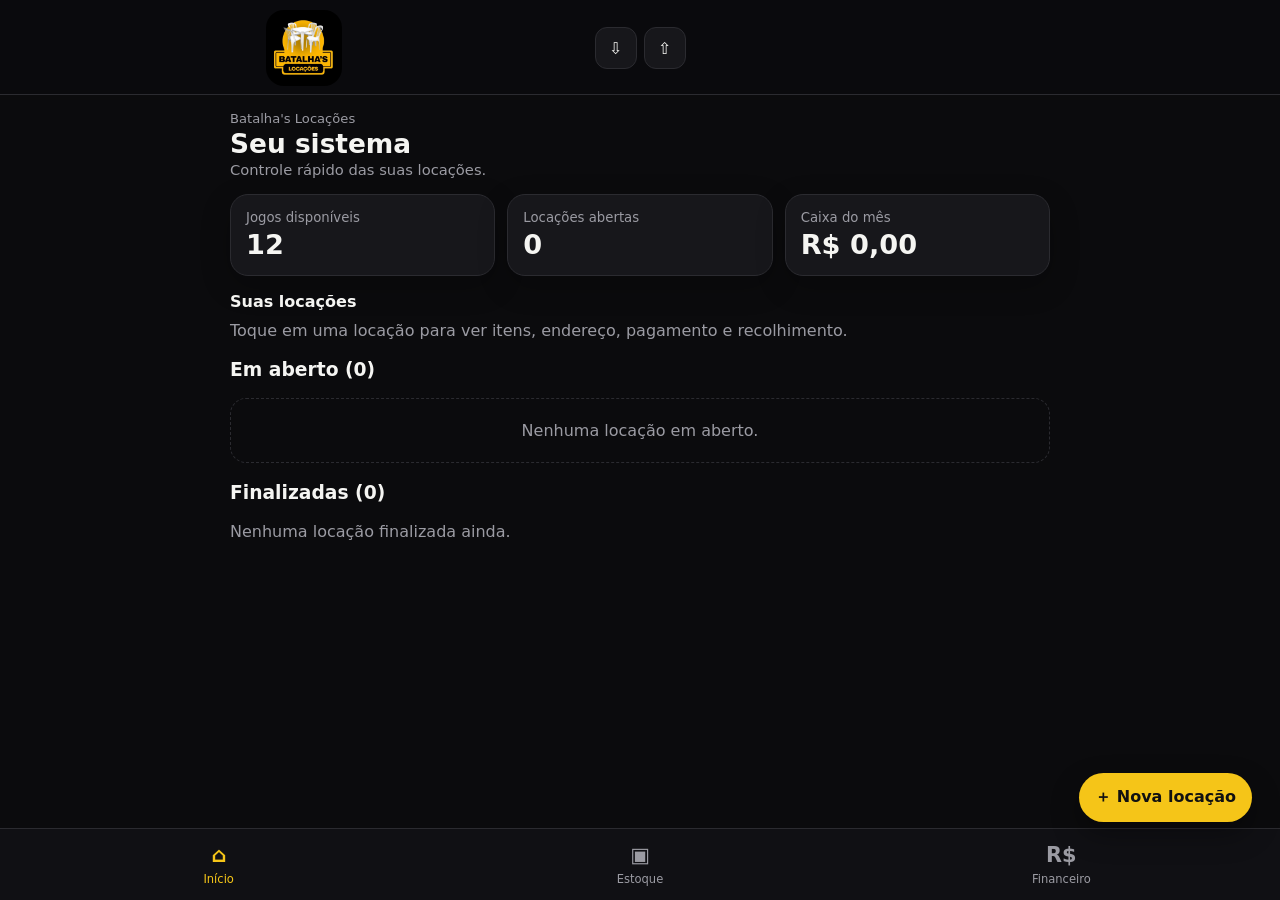
<file: index.html>
<!doctype html><html lang="pt-BR"><head><meta charset="utf-8"><meta name="viewport" content="width=device-width,initial-scale=1,viewport-fit=cover"><meta name="theme-color" content="#0b0b0d"><meta name="apple-mobile-web-app-capable" content="yes"><meta name="apple-mobile-web-app-status-bar-style" content="black-translucent"><meta name="apple-mobile-web-app-title" content="Gestor de Locações"><link rel="manifest" href="manifest.json"><link rel="apple-touch-icon" href="icons/icon-192.png"><link rel="stylesheet" href="styles.css"><title>Gestor de Locações</title><style>
.bottom-nav{grid-template-columns:repeat(3,minmax(0,1fr))!important;justify-items:stretch!important}
.bottom-nav .nav-btn{width:100%;min-width:0;display:flex;flex-direction:column;justify-content:center;align-items:center;text-align:center;gap:4px;padding:7px 2px}
.bottom-nav .nav-btn span{display:flex;align-items:center;justify-content:center;min-height:25px;line-height:1;font-size:1.3rem}
.bottom-nav .nav-btn small{display:block;text-align:center;width:100%}
</style><script>
if('serviceWorker' in navigator){navigator.serviceWorker.getRegistrations().then(rs=>Promise.all(rs.map(r=>r.unregister()))).catch(()=>{});}
if('caches' in window){caches.keys().then(keys=>Promise.all(keys.filter(k=>k.startsWith('gestor-locacoes-')).map(k=>caches.delete(k)))).catch(()=>{});}
</script></head><body><div id="app"><header class="topbar"><img class="brand-logo" src="logo.jpeg" alt="Batalha's Locações"><div class="top-actions"><button class="icon-btn" id="backupBtn" aria-label="Exportar dados">⇩</button><label class="icon-btn file-btn" aria-label="Importar dados">⇧<input id="restoreInput" type="file" accept="application/json"></label></div></header><main id="screen" class="screen"></main><nav class="bottom-nav" aria-label="Navegação principal"><button data-tab="home" class="nav-btn active"><span>⌂</span><small>Início</small></button><button data-tab="stock" class="nav-btn"><span>▣</span><small>Estoque</small></button><button data-tab="finance" class="nav-btn"><span>R$</span><small>Financeiro</small></button></nav></div><div id="modal" class="modal hidden" role="dialog" aria-modal="true"><div class="modal-card"><div class="modal-head"><h3 id="modalTitle"></h3><button class="icon-btn" id="closeModal">×</button></div><div id="modalBody"></div></div></div><script src="app.js?v=9"></script><script>
// Correções não destrutivas para a versão original.
const localDate=()=>{const d=new Date();return [d.getFullYear(),String(d.getMonth()+1).padStart(2,'0'),String(d.getDate()).padStart(2,'0')].join('-')};
const paidAmount=r=>state.payments.filter(p=>p.rentalId===r.id).reduce((s,p)=>s+Number(p.amount||0),0);
const pendingAmount=r=>Math.max(0,Number(r.finalTotal||0)-paidAmount(r));
const reservedItems=(start,end)=>{let tables=0,chairs=0;for(const r of state.rentals){if(r.actualReturn||r.pickup>end||r.returnDate<start)continue;const q=demandFor(r.items||[]);tables+=q.tables;chairs+=q.chairs}return {tables,chairs}};
// Painel: todos os contratos ainda não recolhidos comprometem o estoque, inclusive os futuros.
gamesAvailable=function(){let tables=0,chairs=0;for(const r of state.rentals){if(r.actualReturn)continue;const q=demandFor(r.items||[]);tables+=q.tables;chairs+=q.chairs}return Math.max(0,Math.min(sumType('mesa')-tables,Math.floor((sumType('cadeira')-chairs)/4)))};
availableForPeriod=function(start,end){const used=reservedItems(start,end);return {tables:Math.max(0,sumType('mesa')-used.tables),chairs:Math.max(0,sumType('cadeira')-used.chairs)}};
const oldRentalForm=rentalForm;
rentalForm=function(){oldRentalForm();const f=document.getElementById('rentalForm');if(!f)return;const oldSubmit=f.onsubmit;f.onsubmit=e=>{e.preventDefault();const start=f.pickup.value,end=f.returnDate.value;if(end<start){alert('A devolução não pode ser anterior à retirada.');return}const items=state.products.filter(p=>p.type!=='outro').map(p=>({productId:p.id,qty:Number(f.elements['qty_'+p.id]?.value||0)})).filter(i=>i.qty>0);if(!items.length){alert('Escolha pelo menos um item.');return}const dem=demandFor(items),av=availableForPeriod(start,end);if(dem.tables>av.tables||dem.chairs>av.chairs){alert('Estoque insuficiente neste período. Disponíveis: '+av.tables+' mesas e '+av.chairs+' cadeiras.');return}oldSubmit.call(f,e)};};
function openRentalDetail(id){const r=state.rentals.find(x=>x.id===id);if(!r)return;openModal('Acompanhar locação',`<div class="form"><div class="card"><div class="name">${esc(r.client)}</div><div class="muted">${fmtDate(r.pickup)} → ${fmtDate(r.returnDate)}</div><div class="price">Total ${brl(r.finalTotal)} · Recebido ${brl(paidAmount(r))} · Falta ${brl(pendingAmount(r))}</div></div><div class="field"><label>Entrega</label><button type="button" class="btn secondary" id="deliveryStatus">${r.delivered?'✓ Entregue':'Marcar como entregue'}</button></div><div class="field"><label>Retirada dos itens</label><button type="button" class="btn secondary" id="pickupStatus">${r.actualReturn?'✓ Recolhido':'Marcar como recolhido'}</button></div><div class="field"><label>Pagamento</label><div class="muted">${pendingAmount(r)===0?'✓ Pago integralmente':brl(pendingAmount(r))+' pendente'}</div>${pendingAmount(r)>0?'<button type="button" class="btn" id="receivePayment">Registrar pagamento</button>':''}</div><div class="field"><label>Gerenciar locação</label><button type="button" class="btn secondary" id="deleteRental" style="border-color:#b33;color:#ff8d8d">Excluir locação</button><div class="muted">Use para apagar testes ou registros lançados por engano.</div></div></div>`);document.getElementById('deliveryStatus').onclick=()=>{r.delivered=!r.delivered;save();render();openRentalDetail(id)};document.getElementById('pickupStatus').onclick=()=>{if(!r.actualReturn&&!confirm('Confirmar recolhimento dos itens e liberação do estoque?'))return;r.actualReturn=r.actualReturn?null:localDate();save();render();openRentalDetail(id)};document.getElementById('deleteRental').onclick=()=>{const linked=state.payments.filter(p=>p.rentalId===id);const msg='Excluir definitivamente a locação de '+r.client+'?'+(linked.length?'\n\nATENÇÃO: existem '+linked.length+' pagamento(s) vinculado(s), totalizando '+brl(linked.reduce((n,p)=>n+Number(p.amount||0),0))+'. Eles também serão excluídos do financeiro.':'')+'\n\nEsta ação não pode ser desfeita. Faça um backup antes se precisar guardar os dados.';if(!confirm(msg))return;state.rentals=state.rentals.filter(x=>x.id!==id);if(linked.length)state.payments=state.payments.filter(p=>p.rentalId!==id);save();closeModal();render();alert('Locação excluída.');};const b=document.getElementById('receivePayment');if(b)b.onclick=()=>{closeModal();tab='finance';render();const sel=document.querySelector('#payForm [name="rentalId"]');if(sel)sel.value=id}};
const originalRentals=rentals;
rentals=function(){const h=originalRentals();return h.replace(/<div class="card"><div class="row">/g,'<div class="card"><div class="row">').replace(/<\/span><\/div><\/div><\/div>/g,'</span></div></div></div>')+`<div class="section"><h3>Acompanhar locações</h3><div class="list">${state.rentals.slice().reverse().map(r=>`<div class="card"><div class="row"><div><div class="name">${esc(r.client)}</div><div class="muted">${r.delivered?'Entregue':'Entrega pendente'} · ${r.actualReturn?'Recolhido':'Aguardando retirada'} · ${pendingAmount(r)===0?'Pago':brl(pendingAmount(r))+' pendente'}</div></div><button class="small-btn" data-open-rental="${esc(r.id)}">Acompanhar</button></div></div>`).join('')}</div></div>`};
finance=function(){const m=localDate().slice(0,7),rec=state.payments.filter(p=>p.date?.startsWith(m)).reduce((s,p)=>s+Number(p.amount||0),0),exp=state.expenses.filter(p=>p.date?.startsWith(m)).reduce((s,p)=>s+Number(p.amount||0),0),ar=state.rentals.reduce((s,r)=>s+pendingAmount(r),0),unlinked=state.payments.filter(p=>!p.rentalId);return `<section class="hero"><div><div class="title">Financeiro</div><div class="sub">Mês atual · ${m}</div></div><button class="btn" data-add-expense>+ Despesa</button></section><div class="grid"><div class="card metric"><div class="label">Recebido</div><div class="num">${brl(rec)}</div></div><div class="card metric"><div class="label">A receber</div><div class="num">${brl(ar)}</div></div><div class="card metric"><div class="label">Despesas</div><div class="num">${brl(exp)}</div></div><div class="card metric"><div class="label">Resultado</div><div class="num">${brl(rec-exp)}</div></div></div><div class="section"><h3>Registrar pagamento de locação</h3><div class="card"><form id="payForm" class="form"><div class="field"><label>Locação</label><select name="rentalId" required><option value="">Selecione a locação</option>${state.rentals.filter(r=>pendingAmount(r)>0).map(r=>`<option value="${esc(r.id)}">${esc(r.client)} — falta ${brl(pendingAmount(r))}</option>`).join('')}</select></div><div class="two"><div class="field"><label>Data</label><input name="date" type="date" value="${localDate()}" required></div><div class="field"><label>Valor recebido</label><input name="amount" type="number" step="0.01" min="0.01" required></div></div><div class="field"><label>Observação</label><input name="note" placeholder="Ex.: pagamento na entrega"></div><button class="btn">Salvar recebimento</button></form></div></div>${unlinked.length?`<div class="section"><h3>Vincular recebimentos antigos</h3><div class="hint">Use esta opção para pagamentos já registrados. Não gera nova entrada no caixa.</div><div class="card"><form id="linkPaymentForm" class="form"><div class="field"><label>Pagamento existente</label><select name="paymentId" required>${unlinked.map(p=>`<option value="${esc(p.id)}">${fmtDate(p.date)} · ${brl(p.amount)} · ${esc(p.note||'Sem observação')}</option>`).join('')}</select></div><div class="field"><label>Locação correspondente</label><select name="rentalId" required>${state.rentals.filter(r=>pendingAmount(r)>0).map(r=>`<option value="${esc(r.id)}">${esc(r.client)} · falta ${brl(pendingAmount(r))}</option>`).join('')}</select></div><button class="btn">Vincular sem duplicar</button></form></div></div>`:''}`};
const originalStock=stock;
stock=function(){const h=originalStock();const used=(()=>{let tables=0,chairs=0;for(const r of state.rentals){if(r.actualReturn)continue;const q=demandFor(r.items||[]);tables+=q.tables;chairs+=q.chairs}return {tables,chairs}})();return h.replace('<div class="label">Mesas</div><div class="num">'+sumType('mesa')+'</div>','<div class="label">Mesas disponíveis</div><div class="num">'+Math.max(0,sumType('mesa')-used.tables)+'</div>').replace('<div class="label">Cadeiras</div><div class="num">'+sumType('cadeira')+'</div>','<div class="label">Cadeiras disponíveis</div><div class="num">'+Math.max(0,sumType('cadeira')-used.chairs)+'</div>')};
const originalBind=bind;
bind=function(){originalBind();document.querySelectorAll('.nav-btn').forEach(b=>{const previous=b.onclick;b.onclick=()=>{closeModal();previous?.()}});document.querySelectorAll('[data-open-rental]').forEach(b=>b.onclick=()=>openRentalDetail(b.dataset.openRental));const pf=document.getElementById('payForm');if(pf)pf.addEventListener('submit',e=>{e.preventDefault();e.stopImmediatePropagation();const f=new FormData(pf),r=state.rentals.find(x=>x.id===f.get('rentalId')),amount=Number(f.get('amount'));if(!r||!Number.isFinite(amount)||amount<=0||amount>pendingAmount(r)+0.001){alert('Informe um valor válido, até o saldo pendente.');return}state.payments.push({id:uid(),rentalId:r.id,date:f.get('date'),amount,note:f.get('note')||''});save();render()},true);const lf=document.getElementById('linkPaymentForm');if(lf)lf.onsubmit=e=>{e.preventDefault();const f=new FormData(lf),p=state.payments.find(x=>x.id===f.get('paymentId')),r=state.rentals.find(x=>x.id===f.get('rentalId'));if(!p||!r||Number(p.amount)>pendingAmount(r)+0.001){alert('Pagamento maior que o saldo pendente ou seleção inválida.');return}if(!confirm('Vincular '+brl(p.amount)+' à locação de '+r.client+' sem adicionar novo recebimento?'))return;p.rentalId=r.id;save();render()}};
// Re-renderiza após carregar a correção. Os dados existentes permanecem no mesmo localStorage.
closeModal();render();
</script><script>

// V4: acompanhamento, fechamento, endereço e relatório mensal.
const v4Done=r=>Boolean(r.actualReturn)&&pendingAmount(r)<0.005;
const v4Items=r=>(r.items||[]).map(it=>{const p=state.products.find(x=>x.id===it.productId);return {name:p?.name||'Item não cadastrado',type:p?.type||'',qty:Number(it.qty||0)}}).filter(x=>x.qty>0);
const v4Summary=r=>v4Items(r).map(x=>`${x.qty} ${x.name}`).join(' · ')||'Itens não informados';
const v4Safe=s=>esc(String(s??''));
const v4OriginalRentalForm=rentalForm;
rentalForm=function(){
  v4OriginalRentalForm();
  const form=document.getElementById('rentalForm');if(!form)return;
  const box=document.createElement('div');box.className='field';
  box.innerHTML='<label>Endereço da entrega</label><input name="address" placeholder="Rua, número, bairro e referência" required autocomplete="street-address">';
  const target=form.querySelector('.section');if(target)form.insertBefore(box,target);else form.prepend(box);
  const originalSubmit=form.onsubmit;
  form.onsubmit=function(e){
    const address=form.elements['address'].value.trim();
    if(!address){e.preventDefault();alert('Informe o endereço da entrega.');return}
    const ids=new Set(state.rentals.map(r=>r.id));
    originalSubmit.call(form,e);
    const added=state.rentals.find(r=>!ids.has(r.id));
    if(added){added.address=address;save()}
  };
};
const v4OldDetail=openRentalDetail;
openRentalDetail=function(id){
  v4OldDetail(id);
  const r=state.rentals.find(x=>x.id===id);if(!r)return;
  const body=document.getElementById('modalBody');
  const detail=document.createElement('div');
  detail.className='card';
  const addr=r.address?`<div class="muted" style="margin-top:8px">📍 ${v4Safe(r.address)}</div><a class="small-btn" style="display:inline-block;margin-top:8px" target="_blank" rel="noopener noreferrer" href="https://www.google.com/maps/search/?api=1&query=${encodeURIComponent(r.address)}">Abrir no Maps</a>`:'<div class="muted" style="margin-top:8px">Endereço não informado nesta locação antiga</div>';
  detail.innerHTML=`<div class="name">Itens alugados</div>${v4Items(r).map(x=>`<div class="spaced" style="margin-top:8px"><span>${v4Safe(x.name)}</span><strong>${x.qty}</strong></div>`).join('')||'<div class="muted">Sem itens registrados</div>'}${addr}<div class="muted" style="margin-top:10px">Situação: ${v4Done(r)?'✓ Finalizada':r.actualReturn?'Recolhida · pagamento pendente':pendingAmount(r)<0.005?'Paga · aguardando recolhimento':'Em aberto'}</div>`;
  body.insertBefore(detail,body.firstChild);
};
const v4OldRentals=rentals;
rentals=function(){
  const open=state.rentals.filter(r=>!v4Done(r)).slice().reverse();
  const closed=state.rentals.filter(v4Done).slice().reverse();
  const card=r=>`<button type="button" data-open-rental="${v4Safe(r.id)}" class="card" style="width:100%;text-align:left;color:inherit;cursor:pointer;font:inherit"><div class="row"><div><div class="name">${v4Safe(r.client)}</div><div class="muted">${fmtDate(r.pickup)} → ${fmtDate(r.returnDate)}</div><div class="muted">${v4Safe(v4Summary(r))}</div></div><div style="text-align:right"><div class="price">${brl(r.finalTotal)}</div><span class="pill ${v4Done(r)?'green':'yellow'}">${v4Done(r)?'Finalizada':r.actualReturn?'Recolhida':pendingAmount(r)<0.005?'Paga':'Em aberto'}</span></div></div></button>`;
  return `<section class="hero"><div><div class="title">Locações</div><div class="sub">Toque na locação para ver os itens, endereço e andamento.</div></div><button class="btn" data-add-rental>+ Nova</button></section><div class="section"><h3>Em aberto (${open.length})</h3><div class="list">${open.map(card).join('')||'<div class="empty">Nenhuma locação em aberto.</div>'}</div></div><div class="section"><h3>Finalizadas (${closed.length})</h3><div class="list">${closed.map(card).join('')||'<div class="muted">Nenhuma locação finalizada ainda.</div>'}</div></div><button class="fab" data-add-rental>＋ Nova locação</button>`;
};
const v4OldHome=home;
home=function(){
  const h=v4OldHome();
  const count=state.rentals.filter(r=>!v4Done(r)).length;
  return h.replace(/(<div class="label">Locações abertas<\/div><div class="num">)\d+(<\/div>)/,`$1${count}$2`);
};
const v4MonthLabel=m=>{const [y,mo]=m.split('-');return new Date(Number(y),Number(mo)-1,1).toLocaleDateString('pt-BR',{month:'long',year:'numeric'})};
const v4Month=()=>localDate().slice(0,7);
let v4SelectedMonth=v4Month();
finance=function(){
 const months=new Set([v4Month(),...state.rentals.map(r=>r.pickup?.slice(0,7)),...state.payments.map(p=>p.date?.slice(0,7)),...state.expenses.map(p=>p.date?.slice(0,7))].filter(x=>/^\d{4}-\d{2}$/.test(x)));
 const m=v4SelectedMonth;
 const rs=state.rentals.filter(r=>r.pickup?.startsWith(m));
 const ps=state.payments.filter(p=>p.date?.startsWith(m));
 const ex=state.expenses.filter(p=>p.date?.startsWith(m));
 const received=ps.reduce((a,p)=>a+Number(p.amount||0),0),spent=ex.reduce((a,p)=>a+Number(p.amount||0),0);
 const outstanding=state.rentals.reduce((a,r)=>a+pendingAmount(r),0);
 const totals=rs.reduce((a,r)=>{for(const it of v4Items(r)){if(it.type==='jogo')a.games+=it.qty;else if(it.type==='mesa')a.tables+=it.qty;else if(it.type==='cadeira')a.chairs+=it.qty}return a},{games:0,tables:0,chairs:0});
 return `<section class="hero"><div><div class="title">Financeiro</div><div class="sub">Resumo e histórico mensal</div></div><button type="button" class="btn" data-add-expense>+ Despesa</button></section><div class="field"><label>Mês do relatório</label><select id="v4Month">${[...months].sort().reverse().map(x=>`<option value="${x}" ${x===m?'selected':''}>${v4MonthLabel(x)}</option>`).join('')}</select></div><div class="grid"><div class="card metric"><div class="label">Recebido no mês</div><div class="num">${brl(received)}</div></div><div class="card metric"><div class="label">A receber (total)</div><div class="num">${brl(outstanding)}</div></div><div class="card metric"><div class="label">Despesas no mês</div><div class="num">${brl(spent)}</div></div><div class="card metric"><div class="label">Resultado no mês</div><div class="num">${brl(received-spent)}</div></div></div><div class="section"><h3>Relatório de locações · ${v4MonthLabel(m)}</h3><div class="card"><div class="spaced"><span>Locações cadastradas</span><strong>${rs.length}</strong></div><div class="spaced"><span>Jogos completos</span><strong>${totals.games}</strong></div><div class="spaced"><span>Mesas avulsas</span><strong>${totals.tables}</strong></div><div class="spaced"><span>Cadeiras avulsas</span><strong>${totals.chairs}</strong></div><div class="spaced"><span>Valor contratado</span><strong>${brl(rs.reduce((a,r)=>a+Number(r.finalTotal||0),0))}</strong></div></div><div class="list" style="margin-top:12px">${rs.slice().reverse().map(r=>`<button type="button" class="card" data-open-rental="${v4Safe(r.id)}" style="width:100%;text-align:left;color:inherit;font:inherit;cursor:pointer"><div class="spaced"><strong>${v4Safe(r.client)}</strong><strong>${brl(r.finalTotal)}</strong></div><div class="muted">${fmtDate(r.pickup)} · ${v4Safe(v4Summary(r))}</div><div class="muted">${v4Done(r)?'Finalizada':'Em aberto'}</div></button>`).join('')||'<div class="empty">Nenhuma locação neste mês.</div>'}</div></div>`;
};
const v4OldBind=bind;
bind=function(){
 v4OldBind();
 const monthSelect=document.getElementById('v4Month');
 if(monthSelect)monthSelect.onchange=()=>{v4SelectedMonth=monthSelect.value;render()};
 document.querySelectorAll('.nav-btn').forEach(b=>{
  const old=b.onclick;
  b.onclick=()=>{closeModal();document.getElementById('modalBody').innerHTML='';old?.();closeModal()};
 });
};
const v4OldRender=render;
render=function(){if(tab==='finance'){closeModal();document.getElementById('modalBody').innerHTML=''}v4OldRender()};
closeModal();render();

</script><script>

// V5: recebimentos independentes das despesas.
function v5PaymentModal(id){
 const r=state.rentals.find(x=>x.id===id);
 if(!r)return;
 const due=pendingAmount(r);
 if(due<0.005){alert('Esta locação já está paga.');return}
 openModal('Registrar recebimento',`<form id="v5ReceiveForm" class="form"><div class="card"><div class="name">${esc(r.client)}</div><div class="muted">Saldo pendente: ${brl(due)}</div></div><div class="field"><label>Data do recebimento</label><input type="date" name="date" value="${localDate()}" required></div><div class="field"><label>Valor recebido (R$)</label><input type="number" name="amount" min="0.01" step="0.01" max="${due.toFixed(2)}" value="${due.toFixed(2)}" required></div><div class="field"><label>Observação (opcional)</label><input name="note" placeholder="Ex.: Pix, dinheiro, transferência"></div><div class="form-actions"><button type="button" class="btn secondary" id="v5Cancel">Cancelar</button><button type="submit" class="btn">Confirmar recebimento</button></div></form>`);
 document.getElementById('v5Cancel').onclick=closeModal;
 document.getElementById('v5ReceiveForm').onsubmit=e=>{
  e.preventDefault();e.stopPropagation();
  const f=new FormData(e.currentTarget),amount=Number(f.get('amount')),pending=pendingAmount(r);
  if(!Number.isFinite(amount)||amount<=0||amount>pending+0.001){alert('O valor deve ser maior que zero e não pode ultrapassar o saldo pendente.');return}
  state.payments.push({id:uid(),rentalId:r.id,date:f.get('date'),amount,note:String(f.get('note')||'')});
  save();closeModal();render();alert('Recebimento registrado como entrada no financeiro.');
 };
}
const v5OldDetail=openRentalDetail;
openRentalDetail=function(id){
 v5OldDetail(id);
 const btn=document.getElementById('receivePayment');
 if(btn)btn.onclick=e=>{e.preventDefault();e.stopPropagation();v5PaymentModal(id)};
};
const v5OldFinance=finance;
finance=function(){
 const html=v5OldFinance();
 const candidates=state.rentals.filter(r=>pendingAmount(r)>0.005);
 const select=`<div class="section"><h3>Registrar recebimento</h3><div class="card"><div class="field"><label>Cliente / locação</label><select id="v5PaymentRental"><option value="">Selecione a locação</option>${candidates.map(r=>`<option value="${esc(r.id)}">${esc(r.client)} · falta ${brl(pendingAmount(r))}</option>`).join('')}</select></div><button type="button" class="btn" id="v5OpenPayment" ${candidates.length?'':'disabled'}>Registrar pagamento recebido</button></div></div>`;
 return html.replace('<div class="section"><h3>Relatório de locações',select+'<div class="section"><h3>Relatório de locações');
};
const v5OldBind=bind;
bind=function(){
 v5OldBind();
 const b=document.getElementById('v5OpenPayment');
 if(b)b.onclick=()=>{const id=document.getElementById('v5PaymentRental')?.value;if(!id){alert('Selecione a locação.');return}v5PaymentModal(id)};
};
closeModal();render();

</script><script>

// V6: página inicial e locações unificadas.
const v6PreviousHome=home;
home=function(){
 const base=v6PreviousHome();
 const rentalScreen=rentals();
 const sectionStart=rentalScreen.indexOf('<div class="section">');
 const fabStart=rentalScreen.lastIndexOf('<button class="fab"');
 const sections=sectionStart>=0?rentalScreen.slice(sectionStart,fabStart>=0?fabStart:undefined):'';
 const cleaned=base.replace(/<div class="section"><div class="section-head"><h3>Resumo<\/h3>[\s\S]*?(?=<button class="fab")/,'').replace(/<button class="fab"[\s\S]*?<\/button>/g,'');
 return cleaned+`<div class="section"><div class="section-head"><h3>Suas locações</h3></div><div class="muted">Toque em uma locação para ver itens, endereço, pagamento e recolhimento.</div></div>`+sections+`<button class="fab" data-add-rental>＋ Nova locação</button>`;
};
if(tab==='rentals')tab='home';
closeModal();render();

</script><script>

// V7: despesas corrigidas e limpeza explícita dos dados de testes.
function v7ExpenseModal(){
 openModal('Nova despesa',`<form id="v7ExpenseForm" class="form"><div class="field"><label>Data da despesa</label><input name="date" type="date" value="${localDate()}" required></div><div class="field"><label>Categoria</label><select name="category"><option value="Gasolina / combustível">Gasolina / combustível</option><option value="Manutenção">Manutenção</option><option value="Transporte">Transporte</option><option value="Outros">Outros</option></select></div><div class="field"><label>Valor (R$)</label><input name="amount" type="number" min="0.01" step="0.01" required placeholder="0,00"></div><div class="field"><label>Descrição</label><input name="note" placeholder="Ex.: gasolina para entrega"></div><div class="form-actions"><button type="button" class="btn secondary" id="v7ExpenseCancel">Cancelar</button><button type="submit" class="btn">Salvar despesa</button></div></form>`);
 document.getElementById('v7ExpenseCancel').onclick=closeModal;
 document.getElementById('v7ExpenseForm').onsubmit=e=>{
  e.preventDefault();
  const f=new FormData(e.currentTarget),amount=Number(f.get('amount'));
  if(!Number.isFinite(amount)||amount<=0){alert('Informe um valor válido.');return}
  state.expenses.push({id:uid(),date:String(f.get('date')),amount,category:String(f.get('category')),note:String(f.get('note')||f.get('category'))});
  save();closeModal();render();alert('Despesa registrada.');
 };
}
function v7ResetData(){
 if(!confirm('ATENÇÃO: apagar TODOS os testes deste celular? Serão excluídas todas as locações, entradas, despesas e itens do estoque. Esta ação não pode ser desfeita sem um backup.'))return;
 const typed=prompt('Para confirmar a limpeza completa, digite ZERAR:');
 if(typed!=='ZERAR'){alert('Limpeza cancelada.');return}
 state={products:[],rentals:[],payments:[],expenses:[]};
 save();v4SelectedMonth=localDate().slice(0,7);tab='home';closeModal();render();alert('Sistema zerado. Agora cadastre os itens do seu estoque.');
}
const v7OldBind=bind;
bind=function(){
 v7OldBind();
 document.querySelectorAll('[data-add-expense]').forEach(b=>{
  b.onclick=e=>{e.preventDefault();e.stopPropagation();v7ExpenseModal()};
 });
 const reset=document.getElementById('v7ResetButton');
 if(reset)reset.onclick=v7ResetData;
};
const v7OldFinance=finance;
finance=function(){
 const html=v7OldFinance();
 return html+`<div class="section" style="margin-top:24px"><h3>Dados do sistema</h3><div class="card"><div class="muted">Use somente quando quiser começar do zero. Apaga os registros salvos neste navegador.</div><button type="button" class="btn secondary" id="v7ResetButton" style="margin-top:12px;border-color:#b33;color:#ff8d8d">Zerar dados de teste</button></div></div>`;
};
closeModal();render();

</script><script>
// V8: cliques delegados para evitar perda de eventos após renderização.
document.addEventListener('click',function(e){
 const expense=e.target.closest('[data-add-expense]');
 if(expense){e.preventDefault();e.stopImmediatePropagation();v7ExpenseModal();return}
 const reset=e.target.closest('#v7ResetButton');
 if(reset){e.preventDefault();e.stopImmediatePropagation();v7ResetData();return}
},true);
</script><script>
// V9: produtos "Outro" (ex.: geleira) nas locações, com estoque independente.
const v9PreviousRentalForm=rentalForm;
rentalForm=function(){
 v9PreviousRentalForm();
 const f=document.getElementById('rentalForm');if(!f)return;
 const extras=state.products.filter(p=>p.type==='outro');
 const grid=f.querySelector('.check-grid');
 if(grid)for(const p of extras){
  const row=document.createElement('div');row.className='check-row';
  row.innerHTML=`<div class="item-left"><span class="emoji">${esc(p.emoji||'🧊')}</span><div><div class="name">${esc(p.name)}</div><div class="muted">${brl(p.price)} · estoque ${Number(p.stock||0)}</div></div></div><input type="number" min="0" step="1" value="0" name="qty_${esc(p.id)}">`;
  grid.appendChild(row);
 }
 const calc=()=>{
  const items=state.products.map(p=>({p,qty:Number(f.elements['qty_'+p.id]?.value||0)})).filter(x=>x.qty>0);
  const base=items.reduce((v,x)=>v+x.qty*Number(x.p.price||0),0);
  const d=days(f.pickup.value,f.returnDate.value),total=calcTotal(base,d);
  const box=document.getElementById('calcBox');
  if(box)box.innerHTML=`<div class="total-box"><div class="muted">Valor sugerido · ${d} dia(s) · +${surcharge(d)}%</div><div class="big">${brl(total)}</div></div>`;
  const final=f.elements['finalTotal'];
  if(final&&final.dataset.touched!=='1')final.value=total.toFixed(2);
 };
 f.querySelectorAll('input').forEach(input=>input.addEventListener('input',()=>{if(input.id==='finalTotal')input.dataset.touched='1';else calc()}));
 f.addEventListener('change',calc);
 f.onsubmit=e=>{
  e.preventDefault();
  const start=f.pickup.value,end=f.returnDate.value,address=String(f.elements['address']?.value||'').trim();
  if(!address){alert('Informe o endereço da entrega.');return}
  if(end<start){alert('A devolução não pode ser anterior à retirada.');return}
  const items=state.products.map(p=>({productId:p.id,qty:Number(f.elements['qty_'+p.id]?.value||0)})).filter(x=>x.qty>0);
  if(!items.length){alert('Escolha pelo menos um item.');return}
  if(items.some(i=>!Number.isInteger(i.qty)||i.qty<1)){alert('Informe quantidades inteiras.');return}
  const dem=demandFor(items),av=availableForPeriod(start,end);
  if(dem.tables>av.tables||dem.chairs>av.chairs){alert('Estoque insuficiente: disponíveis '+av.tables+' mesas e '+av.chairs+' cadeiras neste período.');return}
  for(const it of items){
   const p=state.products.find(p=>p.id===it.productId);
   if(p?.type!=='outro')continue;
   const reserved=state.rentals.filter(r=>!r.actualReturn&&r.pickup<=end&&r.returnDate>=start).reduce((n,r)=>n+(r.items||[]).filter(i=>i.productId===p.id).reduce((a,i)=>a+Number(i.qty||0),0),0);
   if(it.qty+reserved>Number(p.stock||0)){alert('Estoque insuficiente de '+p.name+'. Disponíveis: '+Math.max(0,Number(p.stock||0)-reserved));return}
  }
  const base=items.reduce((n,it)=>{const p=state.products.find(p=>p.id===it.productId);return n+it.qty*Number(p?.price||0)},0);
  const total=Number(f.elements['finalTotal'].value);
  if(!Number.isFinite(total)||total<0){alert('Informe um valor final válido.');return}
  state.rentals.push({id:uid(),client:f.elements['client'].value.trim(),pickup:start,returnDate:end,address,items,baseTotal:base,suggestedTotal:calcTotal(base,days(start,end)),finalTotal:total,paid:0,actualReturn:null});
  save();closeModal();render();
 };
 calc();
};
</script></body></html>
</file>
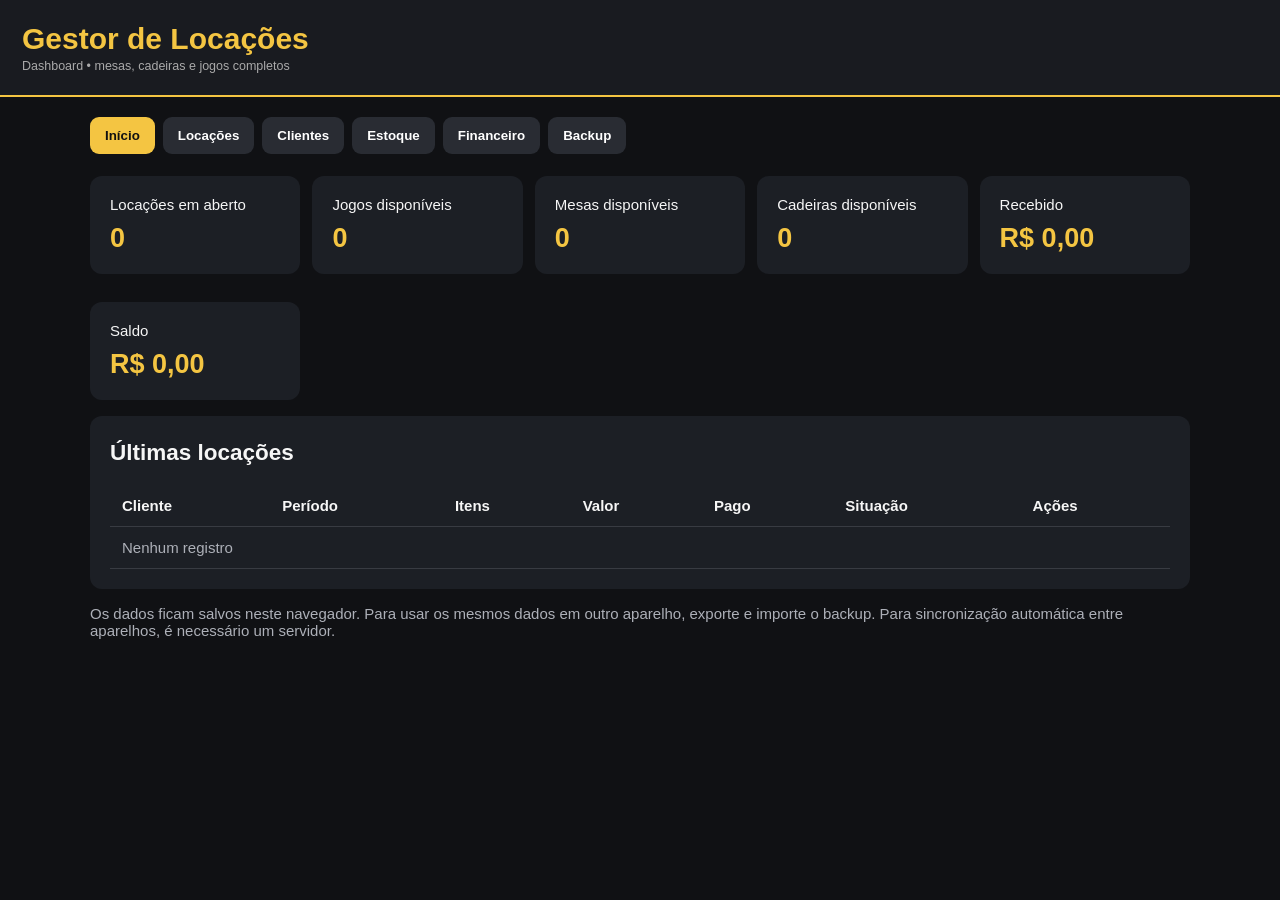
<file: index (2).html>
<!doctype html><html lang="pt-BR"><head><meta charset="utf-8"><meta name="viewport" content="width=device-width,initial-scale=1"><meta name="theme-color" content="#111111"><title>Gestor de Locações</title><style>body{margin:0;background:#101114;color:#f6f6f6;font:15px Arial,sans-serif}header{padding:22px;background:#191b20;border-bottom:2px solid #f4c542}h1{margin:0;color:#f4c542}main{max-width:1100px;margin:auto;padding:20px}.nav{display:flex;gap:8px;flex-wrap:wrap;margin-bottom:22px}button{border:0;border-radius:9px;background:#f4c542;color:#171717;padding:11px 15px;font-weight:bold;cursor:pointer}.nav button{background:#292c33;color:white}.nav button.active{background:#f4c542;color:#111}.cards{display:grid;grid-template-columns:repeat(auto-fit,minmax(180px,1fr));gap:12px}.card,.panel{background:#1c1f25;padding:20px;border-radius:12px;margin-bottom:16px}.card strong{font-size:27px;color:#f4c542;display:block;margin-top:10px}input,select,textarea{background:#2a2d35;border:1px solid #51545a;color:white;border-radius:7px;padding:11px;box-sizing:border-box;max-width:100%;width:100%}form{display:grid;grid-template-columns:repeat(auto-fit,minmax(170px,1fr));gap:10px;margin:14px 0}form button{align-self:end}table{border-collapse:collapse;width:100%;min-width:520px}td,th{padding:12px;text-align:left;border-bottom:1px solid #383b42}.scroll{overflow-x:auto}.muted{color:#adb0b8}.danger{background:#e16e6e}.hidden{display:none}h2{margin-top:4px}small{color:#aaa}</style></head><body><header><h1>Gestor de Locações</h1><small>Dashboard • mesas, cadeiras e jogos completos</small></header><main><div class="nav" id="nav"></div><div id="view"></div><p class="muted">Os dados ficam salvos neste navegador. Para usar os mesmos dados em outro aparelho, exporte e importe o backup. Para sincronização automática entre aparelhos, é necessário um servidor.</p></main><script>
const K='gestor_locacoes_web_v1';let db=JSON.parse(localStorage.getItem(K)||'{"clientes":[],"produtos":[],"locacoes":[],"despesas":[]}');let tab='Início';const tabs=['Início','Locações','Clientes','Estoque','Financeiro','Backup'];const $=id=>document.getElementById(id),save=()=>localStorage.setItem(K,JSON.stringify(db)),money=n=>(Number(n)||0).toLocaleString('pt-BR',{style:'currency',currency:'BRL'}),today=()=>new Date().toISOString().slice(0,10),uid=()=>Date.now()+Math.floor(Math.random()*10000),esc=s=>String(s??'').replace(/[&<>"']/g,c=>({'&':'&amp;','<':'&lt;','>':'&gt;','"':'&quot;',"'":'&#39;'}[c])),days=(a,b)=>Math.max(1,Math.round((new Date(b+'T12:00:00')-new Date(a+'T12:00:00'))/86400000)),pct=d=>d<=1?0:10+(d-2)*5,active=l=>!l.devolvida,used=(type)=>db.locacoes.filter(active).flatMap(l=>l.itens||[]).reduce((s,i)=>s+(i.tipo===type?Number(i.qtd):0),0),stock=t=>db.produtos.filter(p=>p.tipo===t).reduce((s,p)=>s+Number(p.qtd),0)-used(t),games=()=>Math.max(0,Math.min(stock('mesa'),Math.floor(stock('cadeira')/4)));function draw(){ $('nav').innerHTML=tabs.map(t=>`<button class="${tab===t?'active':''}" onclick="tab='${t}';draw()">${t}</button>`).join('');let v='';if(tab==='Início'){let rec=db.locacoes.reduce((s,l)=>s+(l.pago||0),0),exp=db.despesas.reduce((s,d)=>s+Number(d.valor),0);v=`<div class="cards">${[['Locações em aberto',db.locacoes.filter(active).length],['Jogos disponíveis',games()],['Mesas disponíveis',Math.max(0,stock('mesa'))],['Cadeiras disponíveis',Math.max(0,stock('cadeira'))],['Recebido',money(rec)],['Saldo',money(rec-exp)]].map(([a,b])=>`<div class="card">${a}<strong>${b}</strong></div>`).join('')}</div><div class="panel"><h2>Últimas locações</h2>${rents(5)}</div>`}if(tab==='Clientes')v=`<div class="panel"><h2>Novo cliente</h2><form onsubmit="addClient(event)"><input name="nome" placeholder="Nome" required><input name="telefone" placeholder="Telefone"><input name="endereco" placeholder="Endereço"><button>Adicionar cliente</button></form></div><div class="panel"><h2>Clientes</h2>${table(['Nome','Telefone','Endereço',''],db.clientes.map(c=>[esc(c.nome),esc(c.telefone),esc(c.endereco),del('clientes',c.id)]))}</div>`;if(tab==='Estoque')v=`<div class="cards">${[['Mesas',stock('mesa')],['Cadeiras',stock('cadeira')],['Jogos completos',games()]].map(([a,b])=>`<div class="card">${a}<strong>${Math.max(0,b)}</strong></div>`).join('')}</div><div class="panel"><h2>Cadastrar produto</h2><form onsubmit="addProduct(event)"><input name="nome" placeholder="Descrição" required><select name="tipo"><option value="mesa">Mesa</option><option value="cadeira">Cadeira</option><option value="outro">Outro</option></select><input type="number" name="qtd" min="0" placeholder="Quantidade" required><input type="number" name="preco" step="0.01" min="0" placeholder="Diária R$" required><button>Adicionar</button></form></div><div class="panel"><h2>Produtos</h2>${table(['Nome','Tipo','Quantidade','Diária',''],db.produtos.map(p=>[esc(p.nome),esc(p.tipo),p.qtd,money(p.preco),del('produtos',p.id)]))}</div>`;if(tab==='Locações')v=`<div class="panel"><h2>Nova locação</h2><form onsubmit="addRent(event)"><select name="cliente" required><option value="">Selecione o cliente</option>${db.clientes.map(c=>`<option value="${c.id}">${esc(c.nome)}</option>`).join('')}</select><input type="date" name="inicio" value="${today()}" required><input type="date" name="fim" value="${today()}" required><input name="endereco" placeholder="Endereço de entrega"><select name="produto" required><option value="">Selecione o produto</option>${db.produtos.map(p=>`<option value="${p.id}">${esc(p.nome)} (${p.tipo})</option>`).join('')}</select><input type="number" name="qtd" min="1" placeholder="Quantidade" required><button>Registrar locação</button></form><small>O valor é calculado pela diária cadastrada e acréscimo de 10% no segundo dia, mais 5 pontos percentuais por dia adicional.</small></div><div class="panel"><h2>Locações</h2>${rents()}</div>`;if(tab==='Financeiro'){let month=new Date().toISOString().slice(0,7),payments=db.locacoes.flatMap(l=>l.pagamentos||[]),rec=payments.filter(p=>p.data.startsWith(month)).reduce((s,p)=>s+Number(p.valor),0),exp=db.despesas.filter(d=>d.data.startsWith(month)).reduce((s,d)=>s+Number(d.valor),0);v=`<div class="cards">${[['Recebido no mês',money(rec)],['Despesas no mês',money(exp)],['Saldo do mês',money(rec-exp)]].map(([a,b])=>`<div class="card">${a}<strong>${b}</strong></div>`).join('')}</div><div class="panel"><h2>Nova despesa</h2><form onsubmit="addExpense(event)"><input name="descricao" placeholder="Descrição" required><input type="number" step="0.01" min="0.01" name="valor" placeholder="Valor" required><input type="date" name="data" value="${today()}" required><button>Adicionar despesa</button></form></div><div class="panel"><h2>Despesas</h2>${table(['Data','Descrição','Valor',''],db.despesas.map(d=>[d.data,esc(d.descricao),money(d.valor),del('despesas',d.id)]))}</div>`}if(tab==='Backup')v=`<div class="panel"><h2>Exportar e importar</h2><p>Salve um arquivo de backup para transportar os dados entre aparelhos.</p><button onclick="backup()">Baixar backup JSON</button><p><input type="file" accept="application/json" onchange="restore(event)"></p></div>`;$('view').innerHTML=v}function table(h,rows){return `<div class="scroll"><table><thead><tr>${h.map(x=>`<th>${x}</th>`).join('')}</tr></thead><tbody>${rows.map(r=>`<tr>${r.map(x=>`<td>${x}</td>`).join('')}</tr>`).join('')||`<tr><td colspan="${h.length}" class="muted">Nenhum registro</td></tr>`}</tbody></table></div>`}function del(t,id){return `<button class="danger" onclick="remove('${t}',${id})">Excluir</button>`}function remove(t,id){if(!confirm('Excluir este registro?'))return;db[t]=db[t].filter(x=>x.id!==id);save();draw()}function addClient(e){e.preventDefault();let f=e.target;db.clientes.push({id:uid(),nome:f.nome.value,telefone:f.telefone.value,endereco:f.endereco.value});save();draw()}function addProduct(e){e.preventDefault();let f=e.target;db.produtos.push({id:uid(),nome:f.nome.value,tipo:f.tipo.value,qtd:+f.qtd.value,preco:+f.preco.value});save();draw()}function addRent(e){e.preventDefault();let f=e.target,p=db.produtos.find(p=>p.id==f.produto.value),c=db.clientes.find(c=>c.id==f.cliente.value),q=+f.qtd.value,d=days(f.inicio.value,f.fim.value);if(f.fim.value<f.inicio.value)return alert('Data de devolução anterior à retirada');let available=stock(p.tipo);if(q>available)return alert('Estoque insuficiente: '+available+' disponível(is)');let total=Math.round(p.preco*q*(1+pct(d)/100)*100)/100;db.locacoes.push({id:uid(),cliente:c.nome,clienteId:c.id,endereco:f.endereco.value||c.endereco,inicio:f.inicio.value,fim:f.fim.value,itens:[{id:p.id,nome:p.nome,tipo:p.tipo,qtd:q}],total,pago:0,pagamentos:[],devolvida:false});save();draw()}function rents(limit){let rows=[...db.locacoes].reverse();if(limit)rows=rows.slice(0,limit);return table(['Cliente','Período','Itens','Valor','Pago','Situação','Ações'],rows.map(l=>[esc(l.cliente),l.inicio+' a '+l.fim,(l.itens||[]).map(i=>`${i.qtd}× ${esc(i.nome)}`).join(', '),money(l.total),money(l.pago),l.devolvida?'Devolvida':'Em aberto',`<button onclick="pay(${l.id})">Pagamento</button> <button onclick="finish(${l.id})" ${l.devolvida?'disabled':''}>Devolver</button>`]))}function pay(id){let l=db.locacoes.find(x=>x.id===id),v=Number(prompt('Valor recebido (R$):',Math.max(0,l.total-l.pago).toFixed(2)));if(!Number.isFinite(v)||v<=0)return; l.pago=Math.round((l.pago+v)*100)/100;l.pagamentos.push({data:today(),valor:v});save();draw()}function finish(id){let l=db.locacoes.find(x=>x.id===id);if(confirm('Confirmar devolução?')){l.devolvida=true;save();draw()}}function addExpense(e){e.preventDefault();let f=e.target;db.despesas.push({id:uid(),descricao:f.descricao.value,valor:+f.valor.value,data:f.data.value});save();draw()}function backup(){let blob=new Blob([JSON.stringify(db,null,2)],{type:'application/json'}),a=document.createElement('a');a.href=URL.createObjectURL(blob);a.download='backup-gestor-locacoes.json';a.click();URL.revokeObjectURL(a.href)}function restore(e){let file=e.target.files[0];if(!file)return;file.text().then(t=>{let d=JSON.parse(t);if(!['clientes','produtos','locacoes','despesas'].every(k=>Array.isArray(d[k])))throw Error('Formato inválido');if(confirm('Substituir todos os dados atuais pelo backup?')){db=d;save();draw()}}).catch(err=>alert('Erro no arquivo: '+err.message))}draw();</script></body></html>
</file>
<file: styles.css>
:root{--bg:#0b0b0d;--card:#17171b;--surface:#222227;--line:#2b2b30;--text:#f5f5f2;--muted:#9b9ba3;--yellow:#f5c518;--yellow2:#3a3212;--green:#3ddc84;--red:#ff5c5c;--shadow:0 10px 30px rgba(0,0,0,.24)}
*{box-sizing:border-box}body{margin:0;background:var(--bg);color:var(--text);font-family:Inter,system-ui,-apple-system,BlinkMacSystemFont,"Segoe UI",sans-serif}button,input,select{font:inherit}button{cursor:pointer}.topbar{position:sticky;top:0;z-index:20;background:rgba(11,11,13,.96);padding:10px 14px 8px;border-bottom:1px solid var(--line);display:grid;grid-template-columns:1fr auto 1fr;align-items:center}.brand-logo{width:88px;height:88px;object-fit:contain;justify-self:center;border-radius:18px}.top-actions{justify-self:end;display:flex;gap:7px}.icon-btn{border:1px solid var(--line);background:var(--card);color:var(--text);width:42px;height:42px;border-radius:12px;display:inline-flex;align-items:center;justify-content:center}.file-btn{position:relative;overflow:hidden}.file-btn input{position:absolute;inset:0;opacity:0;cursor:pointer}.screen{max-width:820px;margin:0 auto;padding:16px 14px 106px}.hero{display:flex;justify-content:space-between;align-items:end;gap:10px;margin-bottom:16px}.eyebrow{color:var(--muted);font-size:.82rem}.title{font-size:1.65rem;margin:2px 0;font-weight:800}.sub{color:var(--muted);font-size:.92rem}.grid{display:grid;grid-template-columns:repeat(2,minmax(0,1fr));gap:12px}.grid.three{grid-template-columns:repeat(3,minmax(0,1fr))}.card{background:var(--card);border:1px solid var(--line);border-radius:18px;padding:15px;box-shadow:var(--shadow)}.metric .num{font-size:1.7rem;font-weight:800;margin-top:4px}.metric .label{color:var(--muted);font-size:.83rem}.section{margin:16px 0}.section-head{display:flex;justify-content:space-between;align-items:center;margin-bottom:10px}.section-head h3{margin:0;font-size:1rem}.btn{border:0;border-radius:12px;padding:11px 14px;font-weight:800;background:var(--yellow);color:#111}.btn.secondary{background:var(--surface);color:var(--text);border:1px solid var(--line)}.btn.danger{background:#3a1414;color:#fff;border:1px solid #5d2626}.pill{display:inline-flex;align-items:center;gap:5px;border:1px solid var(--line);background:var(--surface);border-radius:999px;padding:6px 9px;font-size:.78rem;color:var(--muted)}.pill.green{background:#123321;color:var(--green);border-color:#1f5e3e}.pill.red{background:#3a1414;color:var(--red);border-color:#5d2626}.pill.yellow{background:var(--yellow2);color:var(--yellow);border-color:#655717}.list{display:grid;gap:10px}.row{display:flex;justify-content:space-between;gap:12px;align-items:center}.item-left{display:flex;align-items:center;gap:10px;min-width:0}.emoji{font-size:1.7rem}.name{font-weight:800}.muted{color:var(--muted)}.price{font-weight:900}.empty{padding:22px;text-align:center;color:var(--muted);border:1px dashed var(--line);border-radius:16px}.fab{position:fixed;right:16px;bottom:78px;z-index:30;border:0;background:var(--yellow);color:#111;padding:14px 16px;border-radius:999px;font-weight:900;box-shadow:0 12px 28px rgba(0,0,0,.35)}.bottom-nav{position:fixed;left:0;right:0;bottom:0;z-index:25;background:#101014;border-top:1px solid var(--line);display:grid;grid-template-columns:repeat(4,1fr);padding:7px 8px calc(7px + env(safe-area-inset-bottom))}.nav-btn{background:transparent;border:0;color:var(--muted);display:flex;flex-direction:column;align-items:center;gap:3px;padding:5px}.nav-btn span{font-size:1.15rem;font-weight:900}.nav-btn small{font-size:.72rem}.nav-btn.active{color:var(--yellow)}.form{display:grid;gap:11px}.field{display:grid;gap:6px}.field label{font-size:.82rem;color:var(--muted)}.field input,.field select{width:100%;background:var(--surface);color:var(--text);border:1px solid var(--line);border-radius:12px;padding:11px 12px;outline:0}.field input:focus,.field select:focus{border-color:var(--yellow)}.two{display:grid;grid-template-columns:1fr 1fr;gap:10px}.three-field{display:grid;grid-template-columns:1fr 1fr 1fr;gap:10px}.modal{position:fixed;inset:0;background:rgba(0,0,0,.65);z-index:50;display:flex;align-items:flex-end}.modal.hidden{display:none}.modal-card{width:100%;max-height:92vh;overflow:auto;background:var(--card);border-radius:24px 24px 0 0;padding:16px;border:1px solid var(--line)}.modal-head{display:flex;justify-content:space-between;align-items:center;margin-bottom:12px}.modal-head h3{margin:0}.form-actions{display:flex;gap:10px;justify-content:flex-end;margin-top:6px}.check-grid{display:grid;gap:10px}.check-row{display:grid;grid-template-columns:1fr 80px;gap:8px;align-items:center}.hint{font-size:.78rem;color:var(--muted)}.table{width:100%;border-collapse:collapse}.table th,.table td{padding:8px 4px;border-bottom:1px solid var(--line);text-align:left;font-size:.86rem}.table th{color:var(--muted);font-weight:600}.total-box{background:var(--yellow2);border:1px solid #655717;border-radius:16px;padding:12px}.total-box .big{font-size:1.45rem;font-weight:900;color:var(--yellow)}.spaced{display:flex;justify-content:space-between;align-items:center;gap:10px}.small-btn{padding:8px 10px;border-radius:10px;border:1px solid var(--line);background:var(--surface);color:var(--text)}@media(min-width:760px){.modal{align-items:center;justify-content:center;padding:24px}.modal-card{max-width:680px;border-radius:24px;max-height:88vh}.fab{right:28px}.screen{padding-left:0;padding-right:0}.brand-logo{width:76px;height:76px}}
</file>
